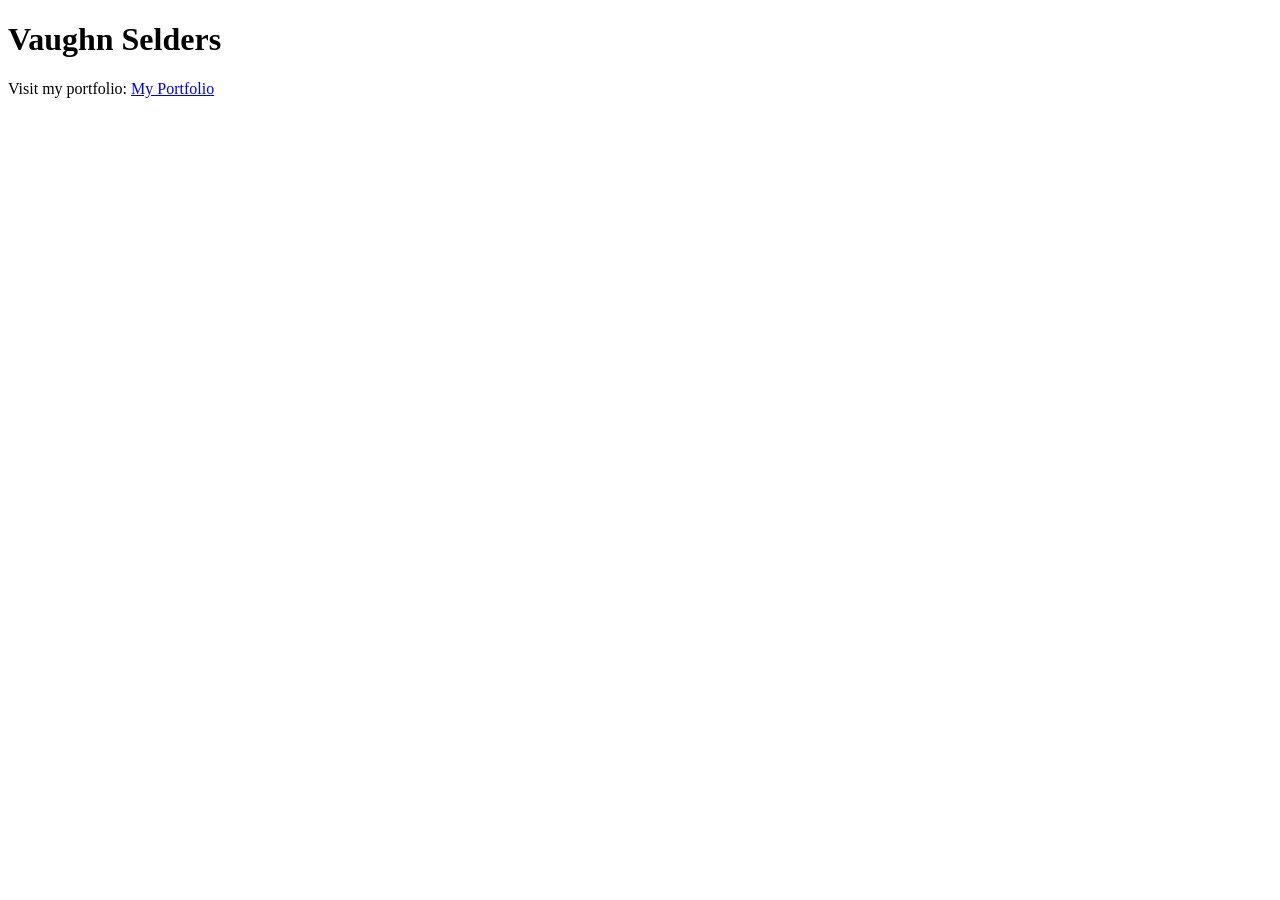
<file: index.html>
<!DOCTYPE html>
<html lang="en">
<head>
    <meta charset="UTF-8">
    <title>Vaughn Selders</title>
</head>
<body>
    <h1>Vaughn Selders</h1>
    <p>
        Visit my portfolio:
        <a href="portfolio/index.html" target="_blank">
            My Portfolio
        </a>
    </p>
</body>
</html>
</file>
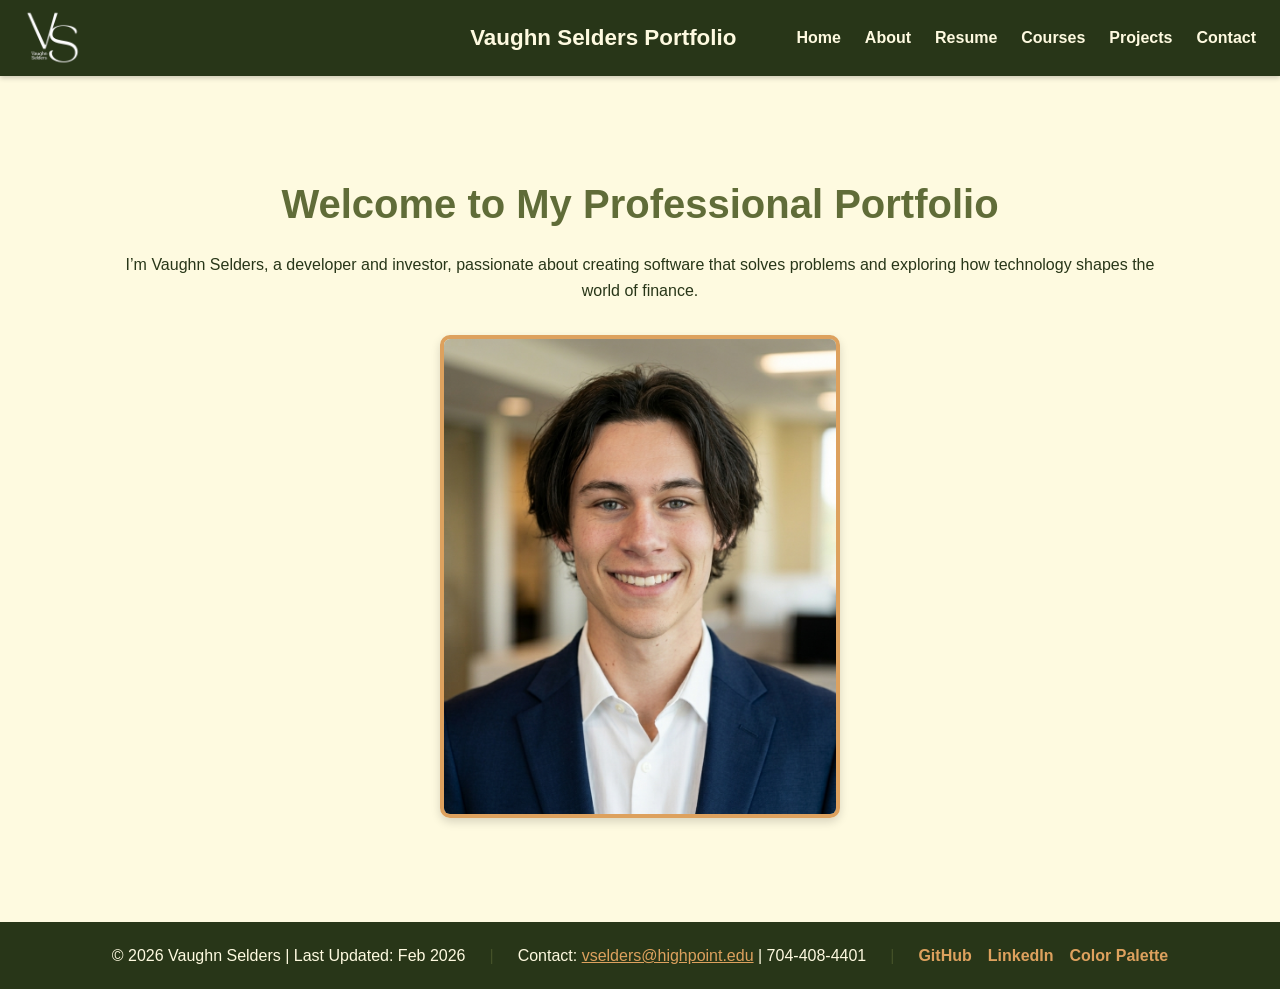
<file: portfolio/index.html>
<!DOCTYPE html>
<html lang="en">
<head>
  <meta charset="UTF-8">
  <title>Vaughn Selders | Home</title>
  <meta name="viewport" content="width=device-width, initial-scale=1.0">
  <link rel="icon" type="image/png" href="images/favicon.png">
  <link rel="stylesheet" href="styles.css">
</head>

<body>
  <a class="skip-link" href="#main">Skip to content</a>

  <header>
    <div class="header-left">
      <a href="index.html" class="logo-link">
        <img src="images/logo.png" alt="Vaughn Selders Logo - Return to Home">
      </a>
    </div>

    <h1 class="header-title">Vaughn Selders Portfolio</h1>

    <div class="header-right">
      <button class="menu-toggle" aria-label="Open Navigation Menu" id="mobile-menu">
        <span></span>
        <span></span>
        <span></span>
      </button>

      <nav id="nav-menu" aria-label="Main Navigation">
        <ul>
          <li><a href="index.html">Home</a></li>
          <li><a href="about.html">About</a></li>
          <li><a href="resume.html">Resume</a></li>
          <li><a href="courses.html">Courses</a></li>
          <li><a href="projects.html">Projects</a></li>
          <li><a href="contact.html">Contact</a></li>
        </ul>
      </nav>
    </div>
  </header>

  <main id="main">
    <section class="hero-section">
      <h2>Welcome to My Professional Portfolio</h2>
      <p>I’m Vaughn Selders, a developer and investor, passionate about creating software that solves problems and exploring how technology shapes the world of finance.</p>
      <img src="images/headshot.png" alt="Professional portrait of Vaughn Selders" style="margin-top: 2rem; max-width: 400px; height: auto; border: 4px solid var(--tan); border-radius: 10px;">    </section>
  </main>

  <footer>
    <div class="footer-content">
      <p>&copy; 2026 Vaughn Selders | Last Updated: Feb 2026</p>
      <p>Contact: <a href="mailto:vselders@highpoint.edu" style="color: var(--tan);">vselders@highpoint.edu</a> | 704-408-4401</p>
      <div class="footer-links">
        <a href="https://vselders.github.io/">GitHub</a>
        <a href="https://www.linkedin.com/in/vaughn-selders-783a442b5/">LinkedIn</a>
        <a href="https://coolors.co/606c38-283618-fefae0-dda15e-bc6c25">Color Palette</a>
      </div>
    </div>
  </footer>

  <script>
    const mobileMenu = document.getElementById('mobile-menu');
    const navMenu = document.querySelector('#nav-menu ul');
    mobileMenu.addEventListener('click', () => {
      navMenu.classList.toggle('active');
    });
  </script>
</body>
</html>
</file>
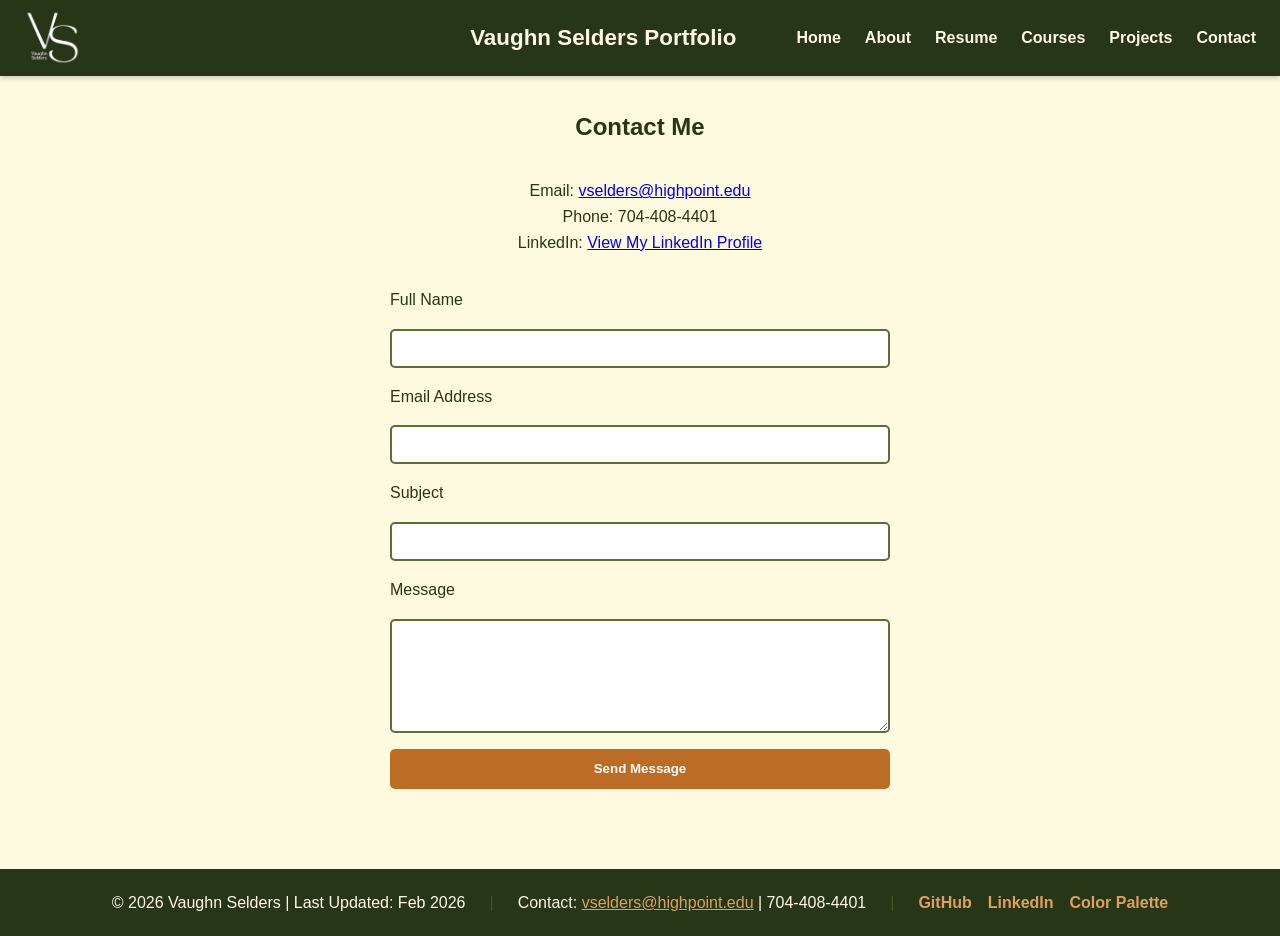
<file: portfolio/contact.html>
<!DOCTYPE html>
<html lang="en">
<head>
  <meta charset="UTF-8">
  <title>Vaughn Selders | Contact</title>
  <meta name="viewport" content="width=device-width, initial-scale=1.0">
  <link rel="icon" type="image/png" href="images/favicon.png">
  <link rel="stylesheet" href="styles.css">
</head>

<body>
  <a class="skip-link" href="#main">Skip to content</a>

  <header>
    <div class="header-left">
      <a href="index.html" class="logo-link">
        <img src="images/logo.png" alt="Vaughn Selders Logo - Return to Home">
      </a>
    </div>

    <h1 class="header-title">Vaughn Selders Portfolio</h1>

    <div class="header-right">
      <button class="menu-toggle" aria-label="Open Navigation Menu" id="mobile-menu">
        <span></span>
        <span></span>
        <span></span>
      </button>

      <nav id="nav-menu" aria-label="Main Navigation">
        <ul>
          <li><a href="index.html">Home</a></li>
          <li><a href="about.html">About</a></li>
          <li><a href="resume.html">Resume</a></li>
          <li><a href="courses.html">Courses</a></li>
          <li><a href="projects.html">Projects</a></li>
          <li><a href="contact.html">Contact</a></li>
        </ul>
      </nav>
    </div>
  </header>

  <main id="main">
    <h2 style="text-align:center; margin-bottom:2rem;">Contact Me</h2>

    <div class="contact-info">
      <p>Email: <a href="mailto:vselders@highpoint.edu">vselders@highpoint.edu</a></p>
      <p>Phone: 704-408-4401</p>
      <p>
        LinkedIn:
        <a href="https://www.linkedin.com/in/vaughn-selders-783a442b5/" target="_blank">
          View My LinkedIn Profile
        </a>
      </p>
    </div>

    <div class="form-wrapper">
      <form action="mailto:vselders@highpoint.edu" method="post" enctype="text/plain">
        
        <label for="name">Full Name</label>
        <input type="text" id="name" name="name" required>

        <label for="email">Email Address</label>
        <input type="email" id="email" name="email" required>

        <label for="subject">Subject</label>
        <input type="text" id="subject" name="subject">

        <label for="message">Message</label>
        <textarea id="message" name="message" rows="6" required></textarea>

        <button type="submit" class="btn-submit">Send Message</button>

      </form>
    </div>
  </main>

  <footer>
    <div class="footer-content">
      <p>&copy; 2026 Vaughn Selders | Last Updated: Feb 2026</p>
      <p>Contact: <a href="mailto:vselders@highpoint.edu" style="color: var(--tan);">vselders@highpoint.edu</a> | 704-408-4401</p>
      <div class="footer-links">
        <a href="https://vselders.github.io/">GitHub</a>
        <a href="https://www.linkedin.com/in/vaughn-selders-783a442b5/">LinkedIn</a>
        <a href="https://coolors.co/606c38-283618-fefae0-dda15e-bc6c25">Color Palette</a>
      </div>
    </div>
  </footer>

  <script>
    const mobileMenu = document.getElementById('mobile-menu');
    const navMenu = document.querySelector('#nav-menu ul');
    mobileMenu.addEventListener('click', () => {
      navMenu.classList.toggle('active');
    });
  </script>

</body>
</html>
</file>
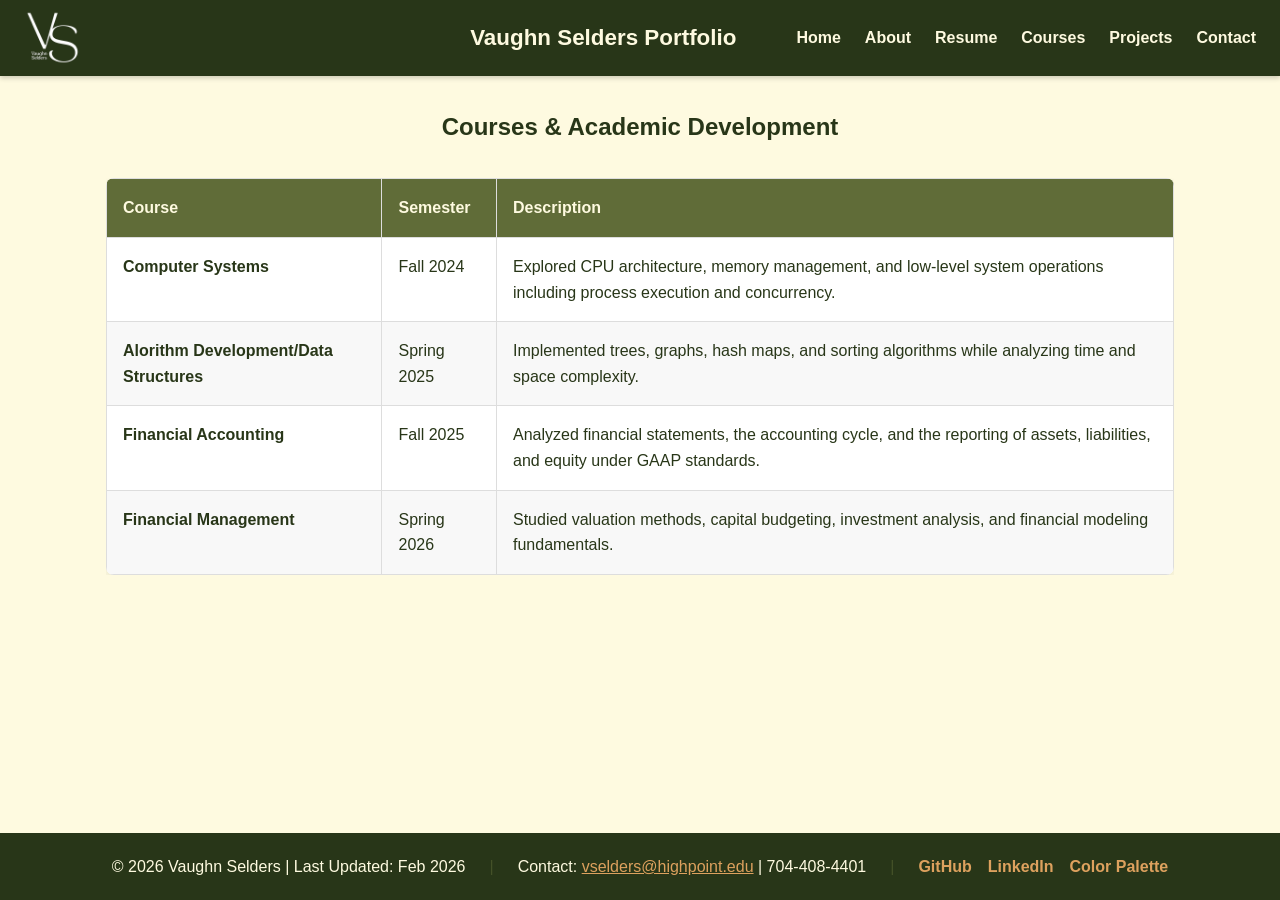
<file: portfolio/courses.html>
<!DOCTYPE html>
<html lang="en">
<head>
  <meta charset="UTF-8">
  <title>Vaughn Selders | Courses</title>
  <meta name="viewport" content="width=device-width, initial-scale=1.0">
  <link rel="icon" type="image/png" href="images/favicon.png">
  <link rel="stylesheet" href="styles.css">
</head>

<body>
<a class="skip-link" href="#main">Skip to content</a>

<header>
  <div class="header-left">
    <a href="index.html" class="logo-link">
      <img src="images/logo.png" alt="Vaughn Selders Logo - Return to Home">
    </a>
  </div>

  <h1 class="header-title">Vaughn Selders Portfolio</h1>

  <div class="header-right">
    <button class="menu-toggle" aria-label="Open Navigation Menu" id="mobile-menu">
      <span></span>
      <span></span>
      <span></span>
    </button>

    <nav id="nav-menu" aria-label="Main Navigation">
      <ul>
        <li><a href="index.html">Home</a></li>
        <li><a href="about.html">About</a></li>
        <li><a href="resume.html">Resume</a></li>
        <li><a href="courses.html">Courses</a></li>
        <li><a href="projects.html">Projects</a></li>
        <li><a href="contact.html">Contact</a></li>
      </ul>
    </nav>
  </div>
</header>

<main id="main">

<h2 style="text-align:center; margin-bottom:2rem;">Courses & Academic Development</h2>

<div class="table-wrapper">

<table class="styled-table">
  <thead>
    <tr>
      <th scope="col">Course</th>
      <th scope="col">Semester</th>
      <th scope="col">Description</th>
    </tr>
  </thead>

  <tbody>
    <tr>
      <td><strong>Computer Systems</strong></td>
      <td>Fall 2024</td>
      <td>Explored CPU architecture, memory management, and low-level system operations including process execution and concurrency.</td>
    </tr>

    <tr>
      <td><strong>Alorithm Development/Data Structures</strong></td>
      <td>Spring 2025</td>
      <td>Implemented trees, graphs, hash maps, and sorting algorithms while analyzing time and space complexity.</td>
    </tr>

    <tr>
      <td><strong>Financial Accounting</strong></td>
      <td>Fall 2025</td>
      <td>Analyzed financial statements, the accounting cycle, and the reporting of assets, liabilities, and equity under GAAP standards.</td>
    </tr>

    <tr>
      <td><strong>Financial Management</strong></td>
      <td>Spring 2026</td>
      <td>Studied valuation methods, capital budgeting, investment analysis, and financial modeling fundamentals.</td>
    </tr>

  </tbody>
</table>

</div>

</main>

<footer>
  <div class="footer-content">
    <p>&copy; 2026 Vaughn Selders | Last Updated: Feb 2026</p>
    <p>Contact: <a href="mailto:vselders@highpoint.edu" style="color: var(--tan);">vselders@highpoint.edu</a> | 704-408-4401</p>
    <div class="footer-links">
      <a href="https://vselders.github.io/">GitHub</a>
      <a href="https://www.linkedin.com/in/vaughn-selders-783a442b5/">LinkedIn</a>
      <a href="https://coolors.co/606c38-283618-fefae0-dda15e-bc6c25">Color Palette</a>
    </div>
  </div>
</footer>

<script>
const mobileMenu = document.getElementById('mobile-menu');
const navMenu = document.querySelector('#nav-menu ul');
mobileMenu.addEventListener('click', () => {
  navMenu.classList.toggle('active');
});
</script>

</body>
</html>
</file>
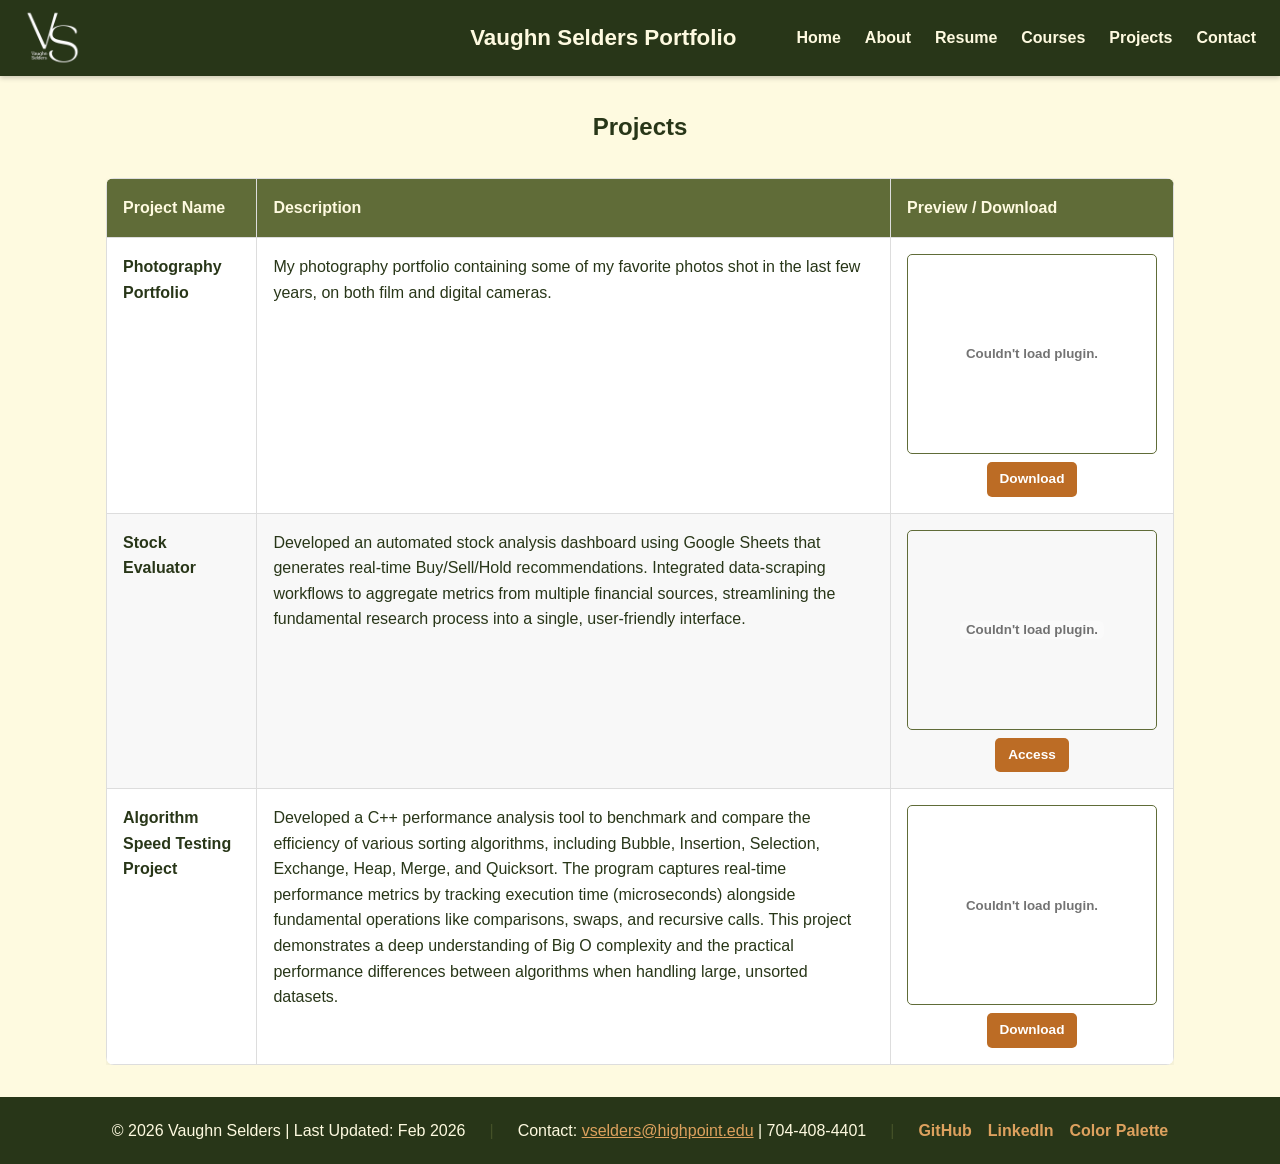
<file: portfolio/projects.html>
<!DOCTYPE html>
<html lang="en">
<head>
  <meta charset="UTF-8">
  <title>Vaughn Selders | Projects</title>
  <meta name="viewport" content="width=device-width, initial-scale=1.0">
  <link rel="icon" type="image/png" href="images/favicon.png">
  <link rel="stylesheet" href="styles.css">
</head>

<body>
<a class="skip-link" href="#main">Skip to content</a>

<header>
  <div class="header-left">
    <a href="index.html" class="logo-link">
      <img src="images/logo.png" alt="Vaughn Selders Logo - Return to Home">
    </a>
  </div>

  <h1 class="header-title">Vaughn Selders Portfolio</h1>

  <div class="header-right">
    <button class="menu-toggle" aria-label="Open Navigation Menu" id="mobile-menu">
      <span></span>
      <span></span>
      <span></span>
    </button>

    <nav id="nav-menu" aria-label="Main Navigation">
      <ul>
        <li><a href="index.html">Home</a></li>
        <li><a href="about.html">About</a></li>
        <li><a href="resume.html">Resume</a></li>
        <li><a href="courses.html">Courses</a></li>
        <li><a href="projects.html">Projects</a></li>
        <li><a href="contact.html">Contact</a></li>
      </ul>
    </nav>
  </div>
</header>

<main id="main">
  <h2 style="text-align:center; margin-bottom:2rem;">Projects</h2>

  <div class="table-wrapper">

    <table class="styled-table projects-table">
      <thead>
        <tr>
          <th scope="col">Project Name</th>
          <th scope="col">Description</th>
          <th scope="col">Preview / Download</th>
        </tr>
      </thead>

      <tbody>
        <tr>
          <td><strong>Photography Portfolio</strong></td>
          <td>My photography portfolio containing some of my favorite photos shot in the last few years, on both film and digital cameras.</td>
          <td>
            <div class="project-preview-container">
              <embed src="documents/photos.pdf" type="application/pdf" class="project-preview">
              <a href="documents/photos.pdf" download class="btn-download btn-small">
                Download
              </a>
            </div>
          </td>
        </tr>

        <tr>
          <td><strong>Stock Evaluator</strong></td>
          <td>Developed an automated stock analysis dashboard using Google Sheets that generates real-time Buy/Sell/Hold recommendations. Integrated data-scraping workflows to aggregate metrics from multiple financial sources, streamlining the fundamental research process into a single, user-friendly interface.</td>
          <td>
            <div class="project-preview-container">
              <embed src="documents/stock_evaluator_example.pdf" type="application/pdf" class="project-preview">
              <a href="https://docs.google.com/spreadsheets/d/1QOPY5bsPib_C6Oyi-lRjndttxokmxj90i7I7y9s3RTA/copy?gid=206752966#gid=206752966" target="_blank" rel="noopener noreferrer" class="btn-download btn-small">
                Access
              </a>
            </div>
          </td>
        </tr>

        <tr>
          <td><strong>Algorithm Speed Testing Project</strong></td>
          <td>Developed a C++ performance analysis tool to benchmark and compare the efficiency of various sorting algorithms, including Bubble, Insertion, Selection, Exchange, Heap, Merge, and Quicksort. The program captures real-time performance metrics by tracking execution time (microseconds) alongside fundamental operations like comparisons, swaps, and recursive calls. This project demonstrates a deep understanding of Big O complexity and the practical performance differences between algorithms when handling large, unsorted datasets.</td>
          <td>
            <div class="project-preview-container">
              <embed src="documents/algorithm_speed_tester.cpp" type="application/pdf" class="project-preview">
              <a href="documents/algorithm_speed_tester.cpp" download class="btn-download btn-small">
                Download
              </a>
            </div>
          </td>
        </tr>
      </tbody>
    </table>

  </div>
</main>

<footer>
  <div class="footer-content">
    <p>&copy; 2026 Vaughn Selders | Last Updated: Feb 2026</p>
    <p>Contact: <a href="mailto:vselders@highpoint.edu" style="color: var(--tan);">vselders@highpoint.edu</a> | 704-408-4401</p>
    <div class="footer-links">
      <a href="https://vselders.github.io/">GitHub</a>
      <a href="https://www.linkedin.com/in/vaughn-selders-783a442b5/">LinkedIn</a>
      <a href="https://coolors.co/606c38-283618-fefae0-dda15e-bc6c25">Color Palette</a>
    </div>
  </div>
</footer>

<script>
const mobileMenu = document.getElementById('mobile-menu');
const navMenu = document.querySelector('#nav-menu ul');
mobileMenu.addEventListener('click', () => {
  navMenu.classList.toggle('active');
});
</script>

</body>
</html>
</file>
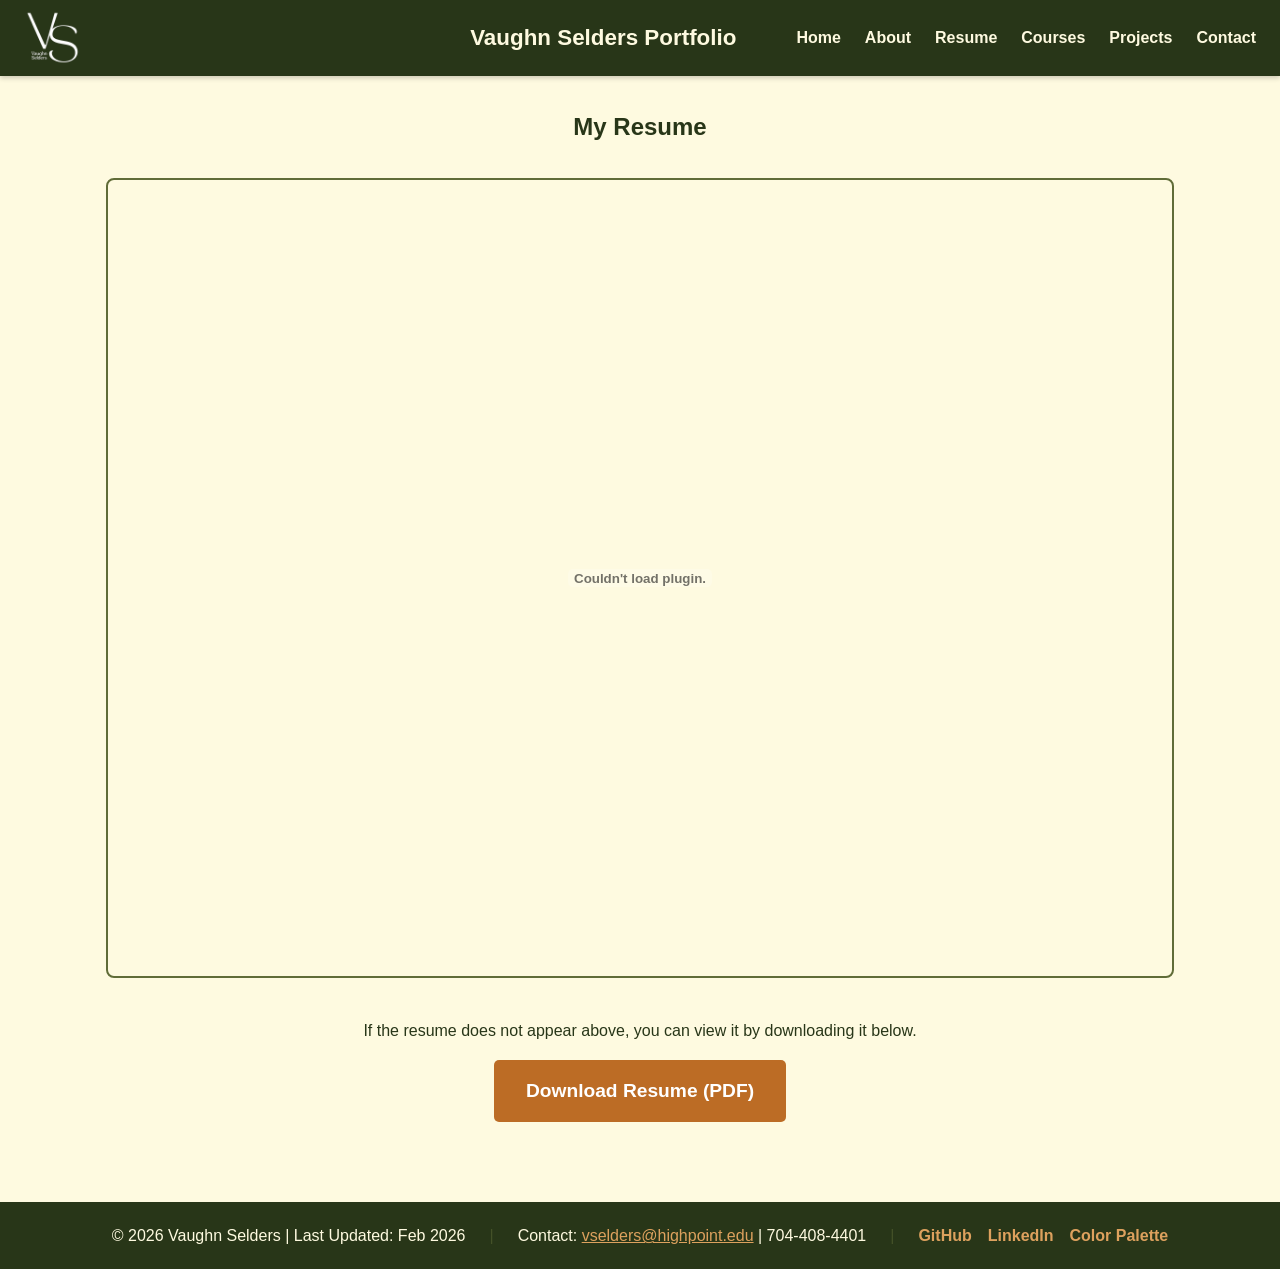
<file: portfolio/resume.html>
<!DOCTYPE html>
<html lang="en">
<head>
  <meta charset="UTF-8">
  <title>Vaughn Selders | Resume</title>
  <meta name="viewport" content="width=device-width, initial-scale=1.0">
  <link rel="icon" type="image/png" href="images/favicon.png">
  <link rel="stylesheet" href="styles.css">
  <style>
    .resume-display {
      width: 100%;
      height: 800px;
      border: 2px solid var(--olive);
      border-radius: 8px;
      margin-bottom: 2rem;
    }

    .download-container {
      text-align: center;
      margin-bottom: 3rem;
    }

    .btn-download {
      background-color: var(--rust);
      color: white;
      padding: 1rem 2rem;
      text-decoration: none;
      font-weight: bold;
      border-radius: 5px;
      display: inline-block;
      transition: background-color 0.3s;
      font-size: 1.2rem;
    }

    .btn-download:hover {
      background-color: var(--tan);
      color: var(--dark-green);
    }

    @media (max-width: 768px) {
      .resume-display {
        height: 500px; 
      }
    }
  </style>
</head>

<body>
  <a class="skip-link" href="#main">Skip to content</a>

  <header>
    <div class="header-left">
      <a href="index.html" class="logo-link">
        <img src="images/logo.png" alt="Vaughn Selders Logo - Return to Home">
      </a>
    </div>

    <h1 class="header-title">Vaughn Selders Portfolio</h1>

    <div class="header-right">
      <button class="menu-toggle" aria-label="Open Navigation Menu" id="mobile-menu">
        <span></span>
        <span></span>
        <span></span>
      </button>

      <nav id="nav-menu" aria-label="Main Navigation">
        <ul>
          <li><a href="index.html">Home</a></li>
          <li><a href="about.html">About</a></li>
          <li><a href="resume.html">Resume</a></li>
          <li><a href="courses.html">Courses</a></li>
          <li><a href="projects.html">Projects</a></li>
          <li><a href="contact.html">Contact</a></li>
        </ul>
      </nav>
    </div>
  </header>

  <main id="main">
    <h2 style="margin-bottom: 2rem; text-align: center;">My Resume</h2>
    
    <div>
      <embed src="images/resume.pdf" type="application/pdf" class="resume-display">
    </div>

    <div class="download-container">
      <p style="margin-bottom: 1rem;">If the resume does not appear above, you can view it by downloading it below.</p>
      <a href="images/resume.pdf" download="Vaughn_Selders_Resume" class="btn-download">
        Download Resume (PDF)
      </a>
    </div>
  </main>

  <footer>
    <div class="footer-content">
      <p>&copy; 2026 Vaughn Selders | Last Updated: Feb 2026</p>
      <p>Contact: <a href="mailto:vselders@highpoint.edu" style="color: var(--tan);">vselders@highpoint.edu</a> | 704-408-4401</p>
      <div class="footer-links">
        <a href="https://vselders.github.io/">GitHub</a>
        <a href="https://www.linkedin.com/in/vaughn-selders-783a442b5/">LinkedIn</a>
        <a href="https://coolors.co/606c38-283618-fefae0-dda15e-bc6c25">Color Palette</a>
      </div>
    </div>
  </footer>

  <script>
    const mobileMenu = document.getElementById('mobile-menu');
    const navMenu = document.querySelector('#nav-menu ul');
    mobileMenu.addEventListener('click', () => {
      navMenu.classList.toggle('active');
    });
  </script>
</body>
</html>
</file>
<file: portfolio/styles.css>
:root {
  --dark-green: #283618;
  --olive: #606C38;
  --cream: #FEFAE0;
  --tan: #DDA15E;
  --rust: #BC6C25;
}

* {
  box-sizing: border-box;
  margin: 0;
  padding: 0;
}

body {
  font-family: 'Segoe UI', Tahoma, Geneva, Verdana, sans-serif;
  background-color: var(--cream);
  color: var(--dark-green);
  line-height: 1.6;
  display: flex;
  flex-direction: column;
  min-height: 100vh;
}

main {
  flex: 1;
  max-width: 1100px;
  margin: 0 auto;
  padding: 2rem 1rem;
  width: 100%;
}

.skip-link {
  position: absolute;
  top: -100px;
  left: 0;
  background: var(--rust);
  color: white;
  padding: 10px;
  z-index: 1100;
}

.skip-link:focus {
  top: 0;
}

header {
  background-color: var(--dark-green);
  color: var(--cream);
  padding: 0.5rem 1.5rem;
  display: flex;
  align-items: center;
  position: sticky;
  top: 0;
  z-index: 1000;
  box-shadow: 0 2px 5px rgba(0,0,0,0.2);
}

.header-left {
  flex: 1;
  display: flex;
  justify-content: flex-start;
}

.logo-link img {
  height: 60px;
  width: auto;
  display: block;
}

.header-title {
  flex: 1;
  text-align: center;
  font-size: 1.4rem;
  margin: 0;
  white-space: nowrap;
  color: var(--cream);
}

.header-right {
  flex: 1;
  display: flex;
  justify-content: flex-end;
  align-items: center;
}

nav ul {
  display: flex;
  list-style: none;
  gap: 1.5rem;
}

nav a {
  color: var(--cream);
  text-decoration: none;
  font-weight: bold;
  font-size: 1rem;
  transition: color 0.3s;
}

nav a:hover, nav a:focus {
  color: var(--tan);
  text-decoration: underline;
}

.menu-toggle {
  display: none;
  flex-direction: column;
  gap: 5px;
  background: none;
  border: none;
  cursor: pointer;
  padding: 5px;
}

.menu-toggle span {
  display: block;
  width: 25px;
  height: 3px;
  background-color: var(--cream);
}

footer {
  background-color: var(--dark-green);
  color: var(--cream);
  padding: 1rem;
  text-align: center;
  margin-top: auto;
}

.footer-content {
  display: flex;
  flex-direction: row;
  flex-wrap: wrap;
  justify-content: center;
  align-items: center;
  column-gap: 1.5rem; 
  row-gap: 0.5rem;   
  padding: 0.5rem;
  line-height: 1.2;    
}

.footer-content p {
  margin: 0;               
}

.footer-links {
  display: flex;
  gap: 1rem;               
}

.footer-links a {
  color: var(--tan);
  text-decoration: none;
  font-weight: bold;
  white-space: nowrap;     
}

.footer-links a:hover {
  color: var(--rust);
}

@media (min-width: 768px) {
  .footer-content > p:not(:last-child):after {
    content: "|";
    margin-left: 1.5rem;
    color: var(--olive);
    opacity: 0.5;
  }
}

.hero-section {
  text-align: center;
  padding: 4rem 1rem;
}

.hero-section h2 {
  font-size: 2.5rem;
  margin-bottom: 1rem;
  color: var(--olive);
}

.hero-section img {
    border-radius: 10px; 
    object-fit: cover;   
    box-shadow: 0 4px 10px rgba(0,0,0,0.15);
}

.about-text p {
  margin-bottom: 1.5rem;
  font-size: 1.1rem;
  max-width: 800px;
  margin-left: auto;
  margin-right: auto;
}

.hobby-gallery {
  display: grid;
  grid-template-columns: repeat(auto-fit, minmax(240px, 1fr));
  gap: 2rem;
  margin-bottom: 3rem;
}

.hobby-item {
  background: white;
  padding: 10px;
  border-radius: 8px;
  border: 2px solid var(--olive);
  box-shadow: 0 4px 6px rgba(0,0,0,0.1);
  text-align: center;
  display: flex;
  flex-direction: column;
  height: 100%; 
}

.hobby-item img {
  width: 100%;
  height: auto;       /* Changed from 200px to auto */
  display: block;     /* Removes extra bottom whitespace */
  border-radius: 4px;
  margin-bottom: 10px;
  /* Remove object-fit: cover; entirely */
}

.hobby-item figcaption {
  font-style: italic;
  font-size: 0.95rem;
  color: var(--dark-green);
  padding: 5px;
  margin-top: auto; 
}

@media (max-width: 900px) {
  .header-title {
    font-size: 1.1rem;
  }
}

@media (max-width: 1250px) {
  .menu-toggle {
    display: flex;
  }

nav ul {
  display: none;
  flex-direction: column;
  position: absolute;
  top: 100%;
  right: 0;
  width: auto;
  min-width: 120px;
  background-color: var(--dark-green);
  padding: 0.75rem 1rem;
  text-align: right;
  box-shadow: -2px 5px 10px rgba(0,0,0,0.3);
}

  nav ul.active {
    display: flex;
  }
}

@media (max-width: 480px) {
  .header-title {
    font-size: 0.9rem;
  }
  .hero-section img {
      max-width: 100%; 
      height: auto;
  }
}

.contact-info {
  text-align: center;
  margin-bottom: 2rem;
}

.form-wrapper {
  display: flex;
  justify-content: center;
  margin-bottom: 3rem;
}

form {
  width: 100%;
  max-width: 500px;
  display: flex;
  flex-direction: column;
  gap: 1rem;
}

form input,
form textarea {
  padding: 10px;
  border-radius: 5px;
  border: 2px solid var(--olive);
  font-family: inherit;
}

.btn-submit {
  background-color: var(--rust);
  color: white;
  padding: 0.8rem;
  border: none;
  border-radius: 5px;
  font-weight: bold;
  cursor: pointer;
}

.btn-submit:hover {
  background-color: var(--tan);
  color: var(--dark-green);
}

.table-wrapper {
  overflow-x: auto;
  margin-bottom: 0;
}

.styled-table {
  width: 100%;
  border-collapse: collapse;
  background-color: white;
  border-radius: 8px;
  overflow: hidden;
  box-shadow: 0 4px 10px rgba(0,0,0,0.08);
}

.styled-table thead {
  background-color: var(--olive);
  color: var(--cream);
}

.styled-table th,
.styled-table td {
  padding: 1rem;
  border: 1px solid #ddd;
  text-align: left;
  vertical-align: top;
}

.styled-table tbody tr:nth-child(even) {
  background-color: #f8f8f8;
}

.styled-table tbody tr:hover {
  background-color: #f1f1f1;
}

.projects-table .btn-download {
  background-color: var(--rust);
  color: white;
  padding: 0.6rem 1rem;
  text-decoration: none;
  font-weight: bold;
  border-radius: 5px;
  display: inline-block;
  transition: background-color 0.3s;
  font-size: 0.9rem;
}

.projects-table .btn-download:hover {
  background-color: var(--tan);
  color: var(--dark-green);
}

.project-preview-container {
  display: flex;
  flex-direction: column;
  align-items: center;
  gap: 0.5rem;
}

.project-preview {
  width: 250px;
  height: 200px;
  border: 1px solid var(--olive);
  border-radius: 5px;
  overflow: hidden;
  object-fit: contain; 
}

.btn-download.btn-small {
  padding: 0.4rem 0.8rem;
  font-size: 0.85rem;
}

@media (max-width: 768px) {
  .project-preview {
    width: 180px;
    height: 150px;
  }
}
</file>
